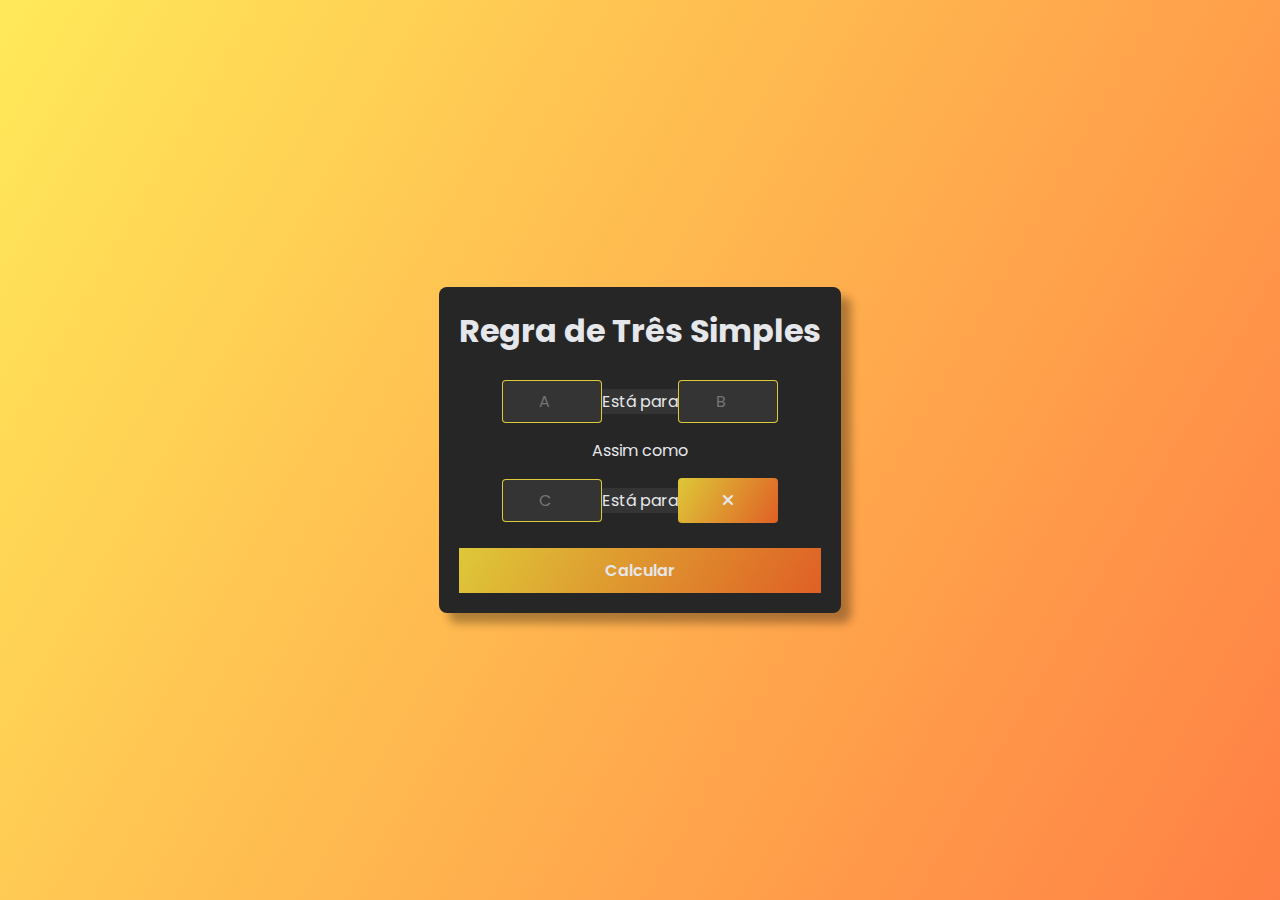
<file: front/index.html>
<!DOCTYPE html>
<html lang="pt-br">
<head>
    <meta charset="UTF-8">
    <meta name="viewport" content="width=device-width, initial-scale=1.0">
    <title>Regra de três simples</title>
    <link rel="stylesheet" href="https://cdnjs.cloudflare.com/ajax/libs/font-awesome/6.7.2/css/all.min.css" integrity="sha512-Evv84Mr4kqVGRNSgIGL/F/aIDqQb7xQ2vcrdIwxfjThSH8CSR7PBEakCr51Ck+w+/U6swU2Im1vVX0SVk9ABhg==" crossorigin="anonymous" referrerpolicy="no-referrer" />
    <link rel="stylesheet" href="/front/css/styles.css">
</head>
<body>
    <div class="calculator">
        <h1>Regra de Três Simples</h1>

        <div class="input-container">
            <div class="input-group">
                <input type="number" id="num1" placeholder="A">
                <span>Está para</span>
                <input type="number" id="num2" placeholder="B">
            </div>
            <p class="input-text">Assim como</p>
            <div class="input-group">
                <input type="number" id="num3" placeholder="C">
                <span>Está para</span>
                <p id="result">
                    <i class="fa-solid fa-xmark"></i>
                </p>
            </div>
        </div>
        <button id="calculate">Calcular</button>
    </div>
    <script src="/front/javascript/app.js"></script>
</body>
</html>
</file>
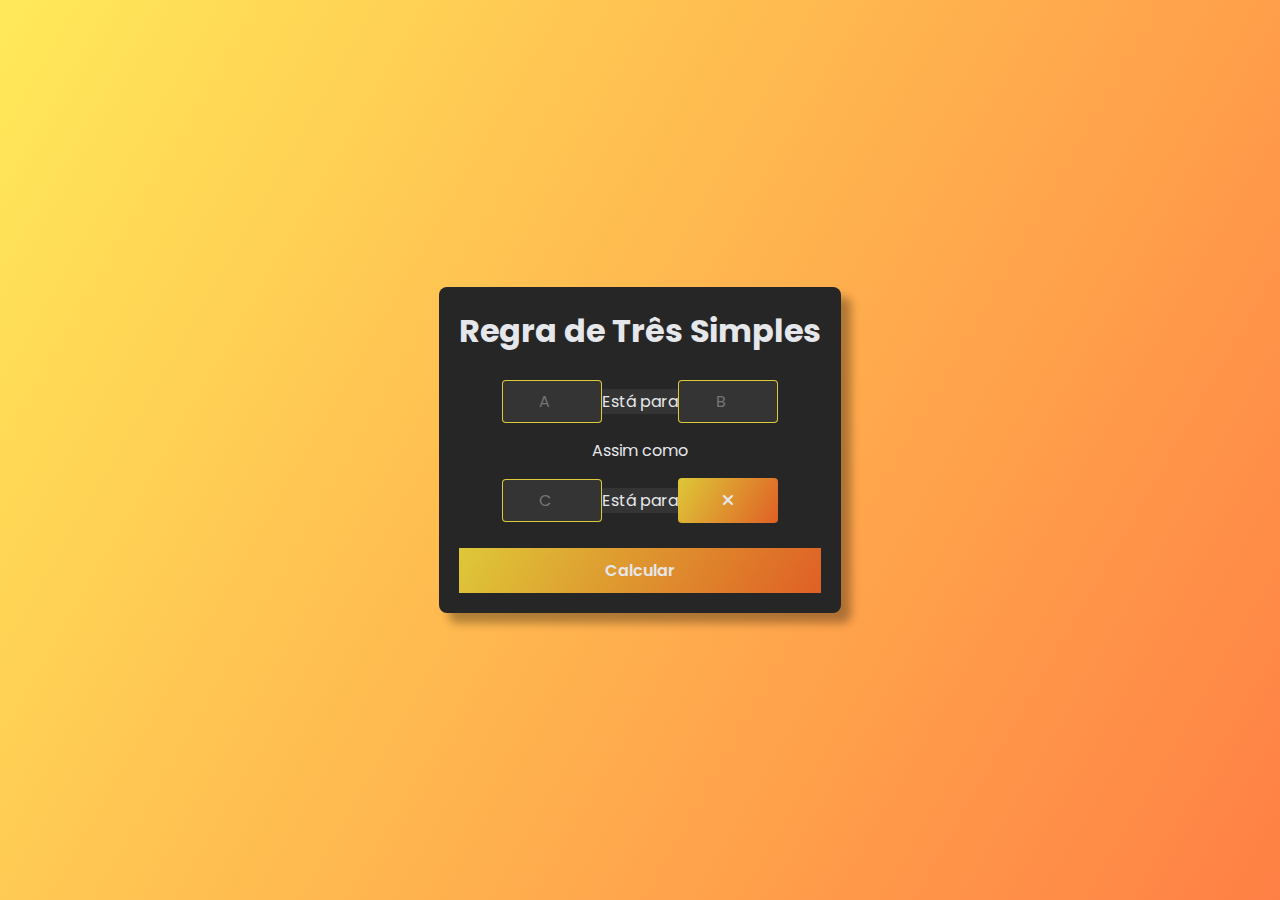
<file: javascript/index.html>
<!DOCTYPE html>
<html lang="pt-br">
<head>
    <meta charset="UTF-8">
    <meta name="viewport" content="width=device-width, initial-scale=1.0">
    <title>Regra de três simples</title>
    <link rel="stylesheet" href="https://cdnjs.cloudflare.com/ajax/libs/font-awesome/6.7.2/css/all.min.css" integrity="sha512-Evv84Mr4kqVGRNSgIGL/F/aIDqQb7xQ2vcrdIwxfjThSH8CSR7PBEakCr51Ck+w+/U6swU2Im1vVX0SVk9ABhg==" crossorigin="anonymous" referrerpolicy="no-referrer" />
    <link rel="stylesheet" href="/css/styles.css">
</head>
<body>
    <div class="calculator">
        <h1>Regra de Três Simples</h1>

        <div class="input-container">
            <div class="input-group">
                <input type="number" id="num1" placeholder="A">
                <span>Está para</span>
                <input type="number" id="num2" placeholder="B">
            </div>
            <p class="input-text">Assim como</p>
            <div class="input-group">
                <input type="number" id="num3" placeholder="C">
                <span>Está para</span>
                <p id="result">
                    <i class="fa-solid fa-xmark"></i>
                </p>
            </div>
        </div>
        <button id="calculate">Calcular</button>
    </div>
    <script src="/javascript/app.js"></script>
</body>
</html>
</file>
<file: front/css/styles.css>
@import url('https://fonts.googleapis.com/css2?family=Krona+One&family=Montserrat:ital,wght@0,100..900;1,100..900&family=Poppins:ital,wght@0,100;0,200;0,300;0,400;0,500;0,600;0,700;0,800;0,900;1,100;1,200;1,300;1,400;1,500;1,600;1,700;1,800;1,900&display=swap');

:root {
    --color-primary-1: #ffe53bd8;
    --color-primary-2: #ff6a25da;

    --color-neutral-1: #e5e7eb;
    --color-neutral-2: #343434;
    --color-neutral-3: #262626;

    --linear-gradient: linear-gradient(120deg, var(--color-primary-1), var(--color-primary-2));

}


*{
    font-family: "Poppins", sans-serif;
    margin: 0;
    padding: 0;
    box-sizing: border-box;
}

body{
    display: flex;
    justify-content: center;
    align-items: center;
    min-height: 100vh;
    background: var(--linear-gradient);
}

.calculator{
    background-color: var(--color-neutral-3);
    color: var(--color-neutral-1);
    box-shadow: 10px 10px 10px rgba(0,0,0,0.323);
    border-radius: 8px;
    padding: 20px;
    text-align: center;
}

.input-container{
    margin: 25px 0px;
}

.input-group {
    display: flex;
    align-items: center;
    justify-content: center;
}

.input-group input{
    background-color: var(--color-neutral-2);
    color: var(--color-neutral-1);
    padding: 8px;
    border: 1px solid var(--color-primary-1);
    border-radius: 4px;
    width: 100px;
    font-size: 16px;
    text-align: center;
}

.input-group input:focus-visible{
    outline: transparent;
}

.input-group span{
    background-color: var(--color-neutral-2);
    pad: 0px 15px;
}

.input-group p{
    background: var(--linear-gradient);
    border-radius: 4px;
    padding: 10px;
    width: 100px;
}

.input-text{
    margin: 15px 0px;
}

#calculate{
    background: var(--linear-gradient);
    border: none;
    color: var(--color-neutral-1);
    padding: 10px;
    font-size: 16px;
    font-weight: 600;
    cursor: pointer;
    width: 100%;
    transition: background-color .5s ease;
}

#calculate:hover{
    background-color: var(--color-primary-2);
}
</file>
<file: css/styles.css>
@import url('https://fonts.googleapis.com/css2?family=Krona+One&family=Montserrat:ital,wght@0,100..900;1,100..900&family=Poppins:ital,wght@0,100;0,200;0,300;0,400;0,500;0,600;0,700;0,800;0,900;1,100;1,200;1,300;1,400;1,500;1,600;1,700;1,800;1,900&display=swap');

:root {
    --color-primary-1: #ffe53bd8;
    --color-primary-2: #ff6a25da;

    --color-neutral-1: #e5e7eb;
    --color-neutral-2: #343434;
    --color-neutral-3: #262626;

    --linear-gradient: linear-gradient(120deg, var(--color-primary-1), var(--color-primary-2));

}


*{
    font-family: "Poppins", sans-serif;
    margin: 0;
    padding: 0;
    box-sizing: border-box;
}

body{
    display: flex;
    justify-content: center;
    align-items: center;
    min-height: 100vh;
    background: var(--linear-gradient);
}

.calculator{
    background-color: var(--color-neutral-3);
    color: var(--color-neutral-1);
    box-shadow: 10px 10px 10px rgba(0,0,0,0.323);
    border-radius: 8px;
    padding: 20px;
    text-align: center;
}

.input-container{
    margin: 25px 0px;
}

.input-group {
    display: flex;
    align-items: center;
    justify-content: center;
}

.input-group input{
    background-color: var(--color-neutral-2);
    color: var(--color-neutral-1);
    padding: 8px;
    border: 1px solid var(--color-primary-1);
    border-radius: 4px;
    width: 100px;
    font-size: 16px;
    text-align: center;
}

.input-group input:focus-visible{
    outline: transparent;
}

.input-group span{
    background-color: var(--color-neutral-2);
    pad: 0px 15px;
}

.input-group p{
    background: var(--linear-gradient);
    border-radius: 4px;
    padding: 10px;
    width: 100px;
}

.input-text{
    margin: 15px 0px;
}

#calculate{
    background: var(--linear-gradient);
    border: none;
    color: var(--color-neutral-1);
    padding: 10px;
    font-size: 16px;
    font-weight: 600;
    cursor: pointer;
    width: 100%;
    transition: background-color .5s ease;
}

#calculate:hover{
    background-color: var(--color-primary-2);
}
</file>
